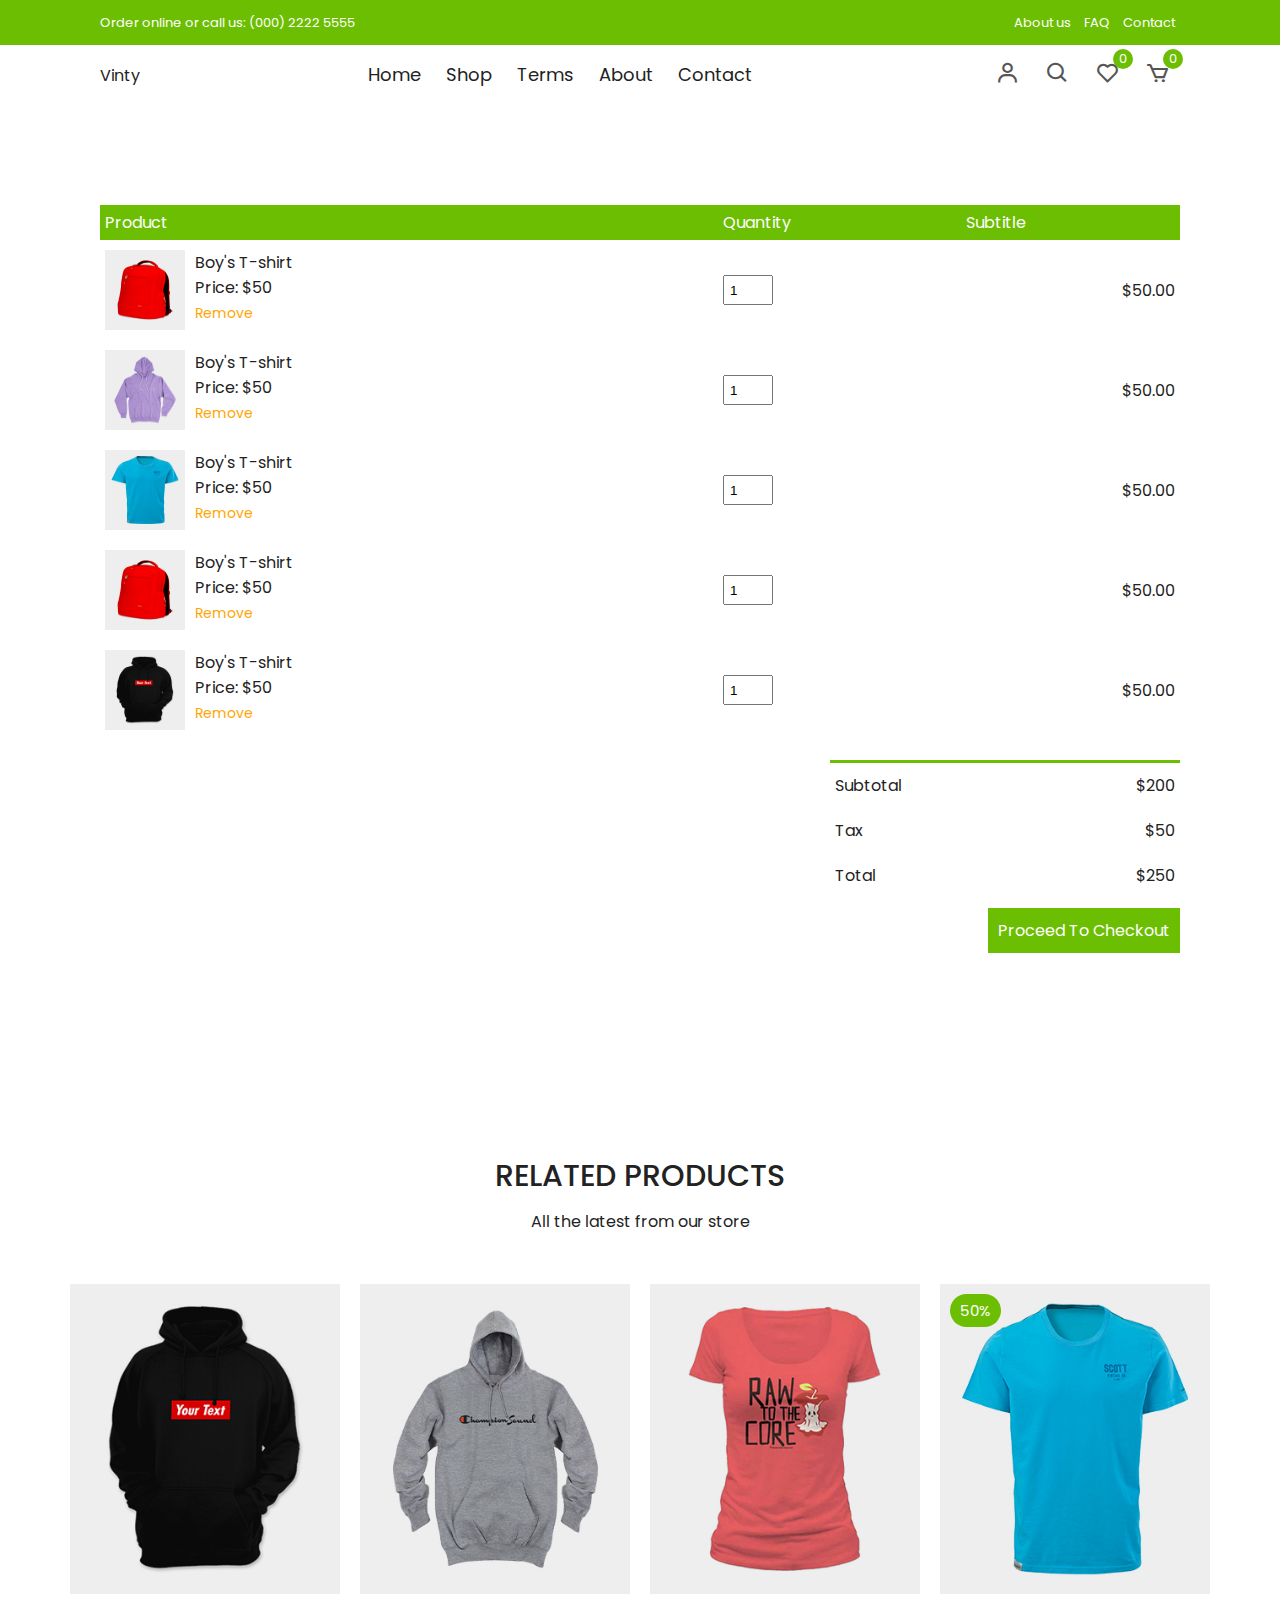
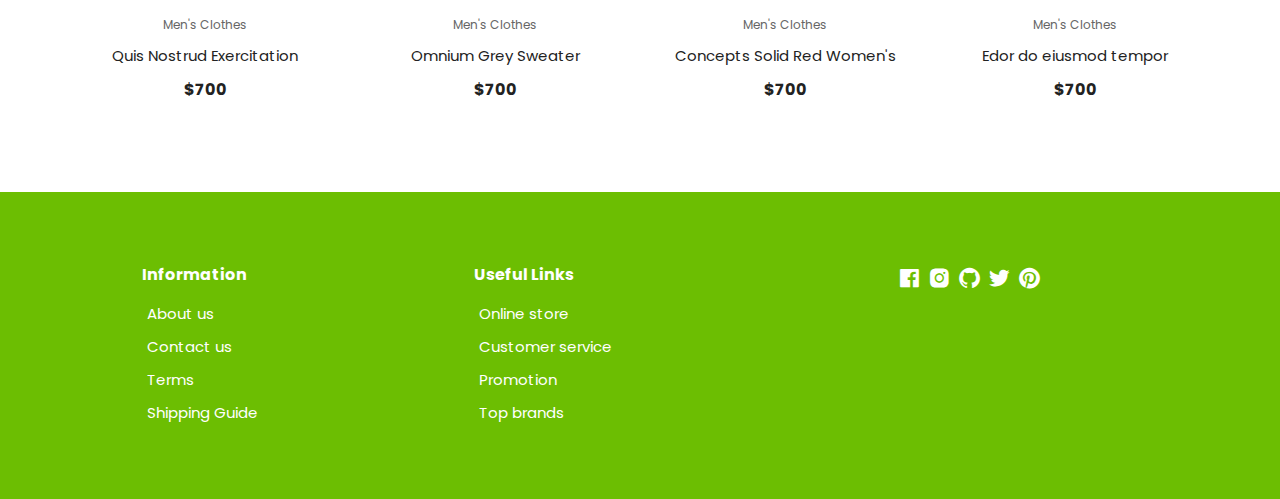
<file: cart.html>
<!DOCTYPE html>
<html lang="en">

<head>
    <meta charset="UTF-8">
    <meta http-equiv="X-UA-Compatible" content="IE=edge">
    <meta name="viewport" content="width=device-width, initial-scale=1.0">

    <!-- Boxicons -->
    <link href="https://unpkg.com/boxicons@2.0.7/css/boxicons.min.css" rel="stylesheet">

    <!-- Stylesheet -->
    <link rel="stylesheet" href="css/styles.css">

    <title>Fashion Website | Cart</title>
</head>

<body>

    <!-- Top Nav -->

    <div class="top-nav">
        <div class="container d-flex">
            <p>Order online or call us: (000) 2222 5555</p>
            <ul class="d-flex">
                <li><a href="">About us</a>
                    <a href="">FAQ</a>
                    <a href="">Contact</a>
                </li>
            </ul>
        </div>
    </div>

    <!-- Navigation -->

    <div class="navigation">
        <div class="nav-center container d-flex">
            <a href="" class="logo">Vinty</a>

            <ul class="nav-list d-flex">
                <li class="nav-item">
                    <a href="/" class="nav-link">Home</a>
                </li>
                <li class="nav-item">
                    <a href="products.html" class="nav-link">Shop</a>
                </li>
                <li class="nav-item">
                    <a href="#terms" class="nav-link">Terms</a>
                </li>
                <li class="nav-item">
                    <a href="#about" class="nav-link">About</a>
                </li>
                <li class="nav-item">
                    <a href="#contact" class="nav-link">Contact</a>
                </li>
                <li class="icons d-flex">

                    <a href="login.html" class="icon">
                        <i class="bx bx-user"></i>
                    </a>

                    <div class="icon">
                        <i class="bx bx-search"></i>
                    </div>

                    <div class="icon">
                        <i class="bx bx-heart"></i>
                        <span class="d-flex">0</span>
                    </div>

                    <a href="cart.html" class="icon">
                        <i class="bx bx-cart"></i>
                        <span class="d-flex">0</span>
                    </a>

                </li>
            </ul>

            <!-- Icons -->
            <div class="icons d-flex">

                <a href="login.html" class="icon">
                    <i class="bx bx-user"></i>
                </a>

                <div class="icon">
                    <i class="bx bx-search"></i>
                </div>

                <div class="icon">
                    <i class="bx bx-heart"></i>
                    <span class="d-flex">0</span>
                </div>

                <a href="cart.html" class="icon">
                    <i class="bx bx-cart"></i>
                    <span class="d-flex">0</span>
                </a>
            </div>

            <!-- Hamburger -->

            <div class="hamburger">
                <i class="bx bx-menu-alt-left"></i>
            </div>

        </div>
    </div>

    <div class="container cart">

        <table>
            <tr>
                <th>Product</th>
                <th>Quantity</th>
                <th>Subtitle</th>
            </tr>

            <tr>
                <td>
                    <div class="cart-info">
                        <img src="./images/product-2.jpg" alt="">
                        <div>
                            <p>Boy's T-shirt</p>
                            <span>Price: $50</span>
                            <br />
                            <a href="#">Remove</a>
                        </div>
                    </div>
                </td>
                <td>
                    <input type="number" value="1" min="1">
                </td>
                <td>$50.00</td>
            </tr>

            <tr>
                <td>
                    <div class="cart-info">
                        <img src="./images/product-3.jpg" alt="">
                        <div>
                            <p>Boy's T-shirt</p>
                            <span>Price: $50</span>
                            <br />
                            <a href="#">Remove</a>
                        </div>
                    </div>
                </td>
                <td>
                    <input type="number" value="1" min="1">
                </td>
                <td>$50.00</td>
            </tr>

            <tr>
                <td>
                    <div class="cart-info">
                        <img src="./images/product-7.jpg" alt="">
                        <div>
                            <p>Boy's T-shirt</p>
                            <span>Price: $50</span>
                            <br />
                            <a href="#">Remove</a>
                        </div>
                    </div>
                </td>
                <td>
                    <input type="number" value="1" min="1">
                </td>
                <td>$50.00</td>
            </tr>

            <tr>
                <td>
                    <div class="cart-info">
                        <img src="./images/product-2.jpg" alt="">
                        <div>
                            <p>Boy's T-shirt</p>
                            <span>Price: $50</span>
                            <br />
                            <a href="#">Remove</a>
                        </div>
                    </div>
                </td>
                <td>
                    <input type="number" value="1" min="1">
                </td>
                <td>$50.00</td>
            </tr>

            <tr>
                <td>
                    <div class="cart-info">
                        <img src="./images/product-5.jpg" alt="">
                        <div>
                            <p>Boy's T-shirt</p>
                            <span>Price: $50</span>
                            <br />
                            <a href="#">Remove</a>
                        </div>
                    </div>
                </td>
                <td>
                    <input type="number" value="1" min="1">
                </td>
                <td>$50.00</td>
            </tr>
        </table>

        <div class="total-price">
            <table>
                <tr>
                    <td>Subtotal</td>
                    <td>$200</td>
                </tr>
                <tr>
                    <td>Tax</td>
                    <td>$50</td>
                </tr>
                <tr>
                    <td>Total</td>
                    <td>$250</td>
                </tr>
            </table>
            <a href="#" class="checkout-btn">Proceed To Checkout</a>
        </div>

    </div>

    <!-- Related Product Section -->

    <section class="section new-arrival">

        <div class="title">
            <h1>Related Products</h1>
            <p>All the latest from our store</p>
        </div>

        <div class="product-center">

            <div class="product-item">

                <div class="overlay">
                    <a href="productDetails.html" class="product-thumb">
                        <img src="./images/product-5.jpg" alt="">
                    </a>
                </div>

                <div class="product-info">

                    <span>Men's Clothes</span>
                    <a href="productDetails.html">
                        Quis Nostrud Exercitation
                    </a>
                    <h4>$700</h4>

                </div>

                <ul class="icons">
                    <li><i class="bx bx-heart"></i></li>
                    <li><i class="bx bx-search"></i></li>
                    <li><i class="bx bx-cart"></i></li>
                </ul>

            </div>

            <div class="product-item">

                <div class="overlay">
                    <a href="productDetails.html" class="product-thumb">
                        <img src="./images/product-4.jpg" alt="">
                    </a>
                </div>

                <div class="product-info">

                    <span>Men's Clothes</span>
                    <a href="productDetails.html">
                        Omnium Grey Sweater
                    </a>
                    <h4>$700</h4>

                </div>

                <ul class="icons">
                    <li><i class="bx bx-heart"></i></li>
                    <li><i class="bx bx-search"></i></li>
                    <li><i class="bx bx-cart"></i></li>
                </ul>

            </div>

            <div class="product-item">

                <div class="overlay">
                    <a href="productDetails.html" class="product-thumb">
                        <img src="./images/product-1.jpg" alt="">
                    </a>
                </div>

                <div class="product-info">

                    <span>Men's Clothes</span>
                    <a href="productDetails.html">
                        Concepts Solid Red Women's
                    </a>
                    <h4>$700</h4>

                </div>

                <ul class="icons">
                    <li><i class="bx bx-heart"></i></li>
                    <li><i class="bx bx-search"></i></li>
                    <li><i class="bx bx-cart"></i></li>
                </ul>

            </div>

            <div class="product-item">

                <div class="overlay">
                    <a href="productDetails.html" class="product-thumb">
                        <img src="./images/product-7.jpg" alt="">
                    </a>
                    <span class="discount">50%</span>
                </div>

                <div class="product-info">

                    <span>Men's Clothes</span>
                    <a href="productDetails.html">
                        Edor do eiusmod tempor
                    </a>
                    <h4>$700</h4>

                </div>

                <ul class="icons">
                    <li><i class="bx bx-heart"></i></li>
                    <li><i class="bx bx-search"></i></li>
                    <li><i class="bx bx-cart"></i></li>
                </ul>

            </div>

        </div>

    </section>


    <!-- Footer Section -->

    <footer class="footer">
        <div class="row">
            <div class="col d-flex">
                <h4>Information</h4>
                <a href="">About us</a>
                <a href="">Contact us</a>
                <a href="">Terms</a>
                <a href="">Shipping Guide</a>
            </div>

            <div class="col d-flex">
                <h4>Useful Links</h4>
                <a href="">Online store</a>
                <a href="">Customer service</a>
                <a href="">Promotion</a>
                <a href="">Top brands</a>
            </div>

            <div class="col d-flex">
                <span><i class="bx bxl-facebook-square"></i></span>
                <span><i class="bx bxl-instagram-alt"></i></span>
                <span><i class="bx bxl-github"></i></span>
                <span><i class="bx bxl-twitter"></i></span>
                <span><i class="bx bxl-pinterest"></i></span>
            </div>
        </div>
    </footer>

    <!-- Index JS -->
    <script src="js/index.js"></script>

</body>

</html>
</file>
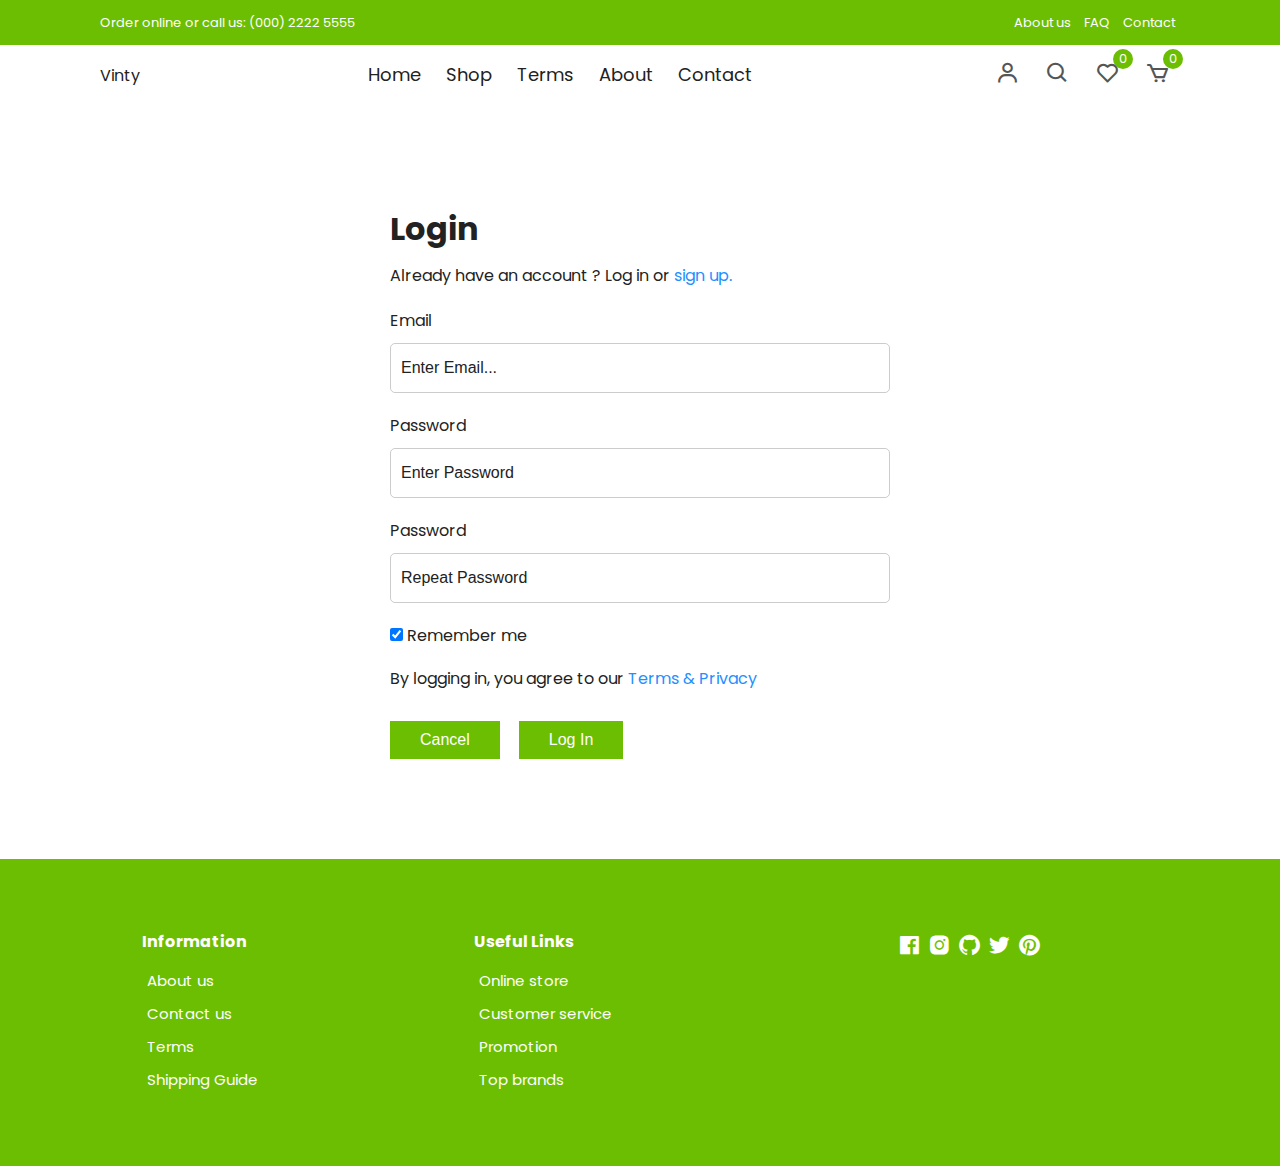
<file: login.html>
<!DOCTYPE html>
<html lang="en">

<head>
    <meta charset="UTF-8">
    <meta http-equiv="X-UA-Compatible" content="IE=edge">
    <meta name="viewport" content="width=device-width, initial-scale=1.0">

    <!-- Boxicons -->
    <link href="https://unpkg.com/boxicons@2.0.7/css/boxicons.min.css" rel="stylesheet">

    <!-- Stylesheet -->
    <link rel="stylesheet" href="css/styles.css">

    <title>Fashion Website | Login</title>
</head>

<body>

    <!-- Top Nav -->

    <div class="top-nav">
        <div class="container d-flex">
            <p>Order online or call us: (000) 2222 5555</p>
            <ul class="d-flex">
                <li><a href="">About us</a>
                    <a href="">FAQ</a>
                    <a href="">Contact</a>
                </li>
            </ul>
        </div>
    </div>

    <!-- Navigation -->

    <div class="navigation">
        <div class="nav-center container d-flex">
            <a href="" class="logo">Vinty</a>

            <ul class="nav-list d-flex">
                <li class="nav-item">
                    <a href="/" class="nav-link">Home</a>
                </li>
                <li class="nav-item">
                    <a href="products.html" class="nav-link">Shop</a>
                </li>
                <li class="nav-item">
                    <a href="#terms" class="nav-link">Terms</a>
                </li>
                <li class="nav-item">
                    <a href="#about" class="nav-link">About</a>
                </li>
                <li class="nav-item">
                    <a href="#contact" class="nav-link">Contact</a>
                </li>
                <li class="icons d-flex">

                    <a href="login.html" class="icon">
                        <i class="bx bx-user"></i>
                    </a>

                    <div class="icon">
                        <i class="bx bx-search"></i>
                    </div>

                    <div class="icon">
                        <i class="bx bx-heart"></i>
                        <span class="d-flex">0</span>
                    </div>

                    <a href="cart.html" class="icon">
                        <i class="bx bx-cart"></i>
                        <span class="d-flex">0</span>
                    </a>

                </li>
            </ul>

            <!-- Icons -->
            <div class="icons d-flex">

                <a href="login.html" class="icon">
                    <i class="bx bx-user"></i>
                </a>

                <div class="icon">
                    <i class="bx bx-search"></i>
                </div>

                <div class="icon">
                    <i class="bx bx-heart"></i>
                    <span class="d-flex">0</span>
                </div>

                <a href="cart.html" class="icon">
                    <i class="bx bx-cart"></i>
                    <span class="d-flex">0</span>
                </a>
            </div>

            <!-- Hamburger -->

            <div class="hamburger">
                <i class="bx bx-menu-alt-left"></i>
            </div>

        </div>
    </div>

    <div class="container">

        <div class="login-form">
            <form action="#">
                <h1>Login</h1>
                <p>Already have an account ? Log in or <a href="signup.html">sign up.</a></p>

                <label for="email">Email</label>
                <input type="email" placeholder="Enter Email..." name="email" />

                <label for="psw">Password</label>
                <input type="password" placeholder="Enter Password" name="psw" />

                <label for="psw-repeat">Password</label>
                <input type="password" placeholder="Repeat Password" name="psw-repeat" />

                <label>
                    <input type="checkbox" checked="checked" style="margin-bottom: 15px" />
                    Remember me
                </label>

                <p>By logging in, you agree to our
                    <a href="#">Terms & Privacy</a>
                </p>

                <div class="buttons">
                    <button class="cancelbtn">Cancel</button>
                    <button class="signupbtn">Log In</button>
                </div>
            </form>
        </div>

    </div>

    <!-- Footer Section -->

    <footer class="footer">
        <div class="row">
            <div class="col d-flex">
                <h4>Information</h4>
                <a href="">About us</a>
                <a href="">Contact us</a>
                <a href="">Terms</a>
                <a href="">Shipping Guide</a>
            </div>

            <div class="col d-flex">
                <h4>Useful Links</h4>
                <a href="">Online store</a>
                <a href="">Customer service</a>
                <a href="">Promotion</a>
                <a href="">Top brands</a>
            </div>

            <div class="col d-flex">
                <span><i class="bx bxl-facebook-square"></i></span>
                <span><i class="bx bxl-instagram-alt"></i></span>
                <span><i class="bx bxl-github"></i></span>
                <span><i class="bx bxl-twitter"></i></span>
                <span><i class="bx bxl-pinterest"></i></span>
            </div>
        </div>
    </footer>

    <!-- Index JS -->
    <script src="js/index.js"></script>

</body>

</html>
</file>
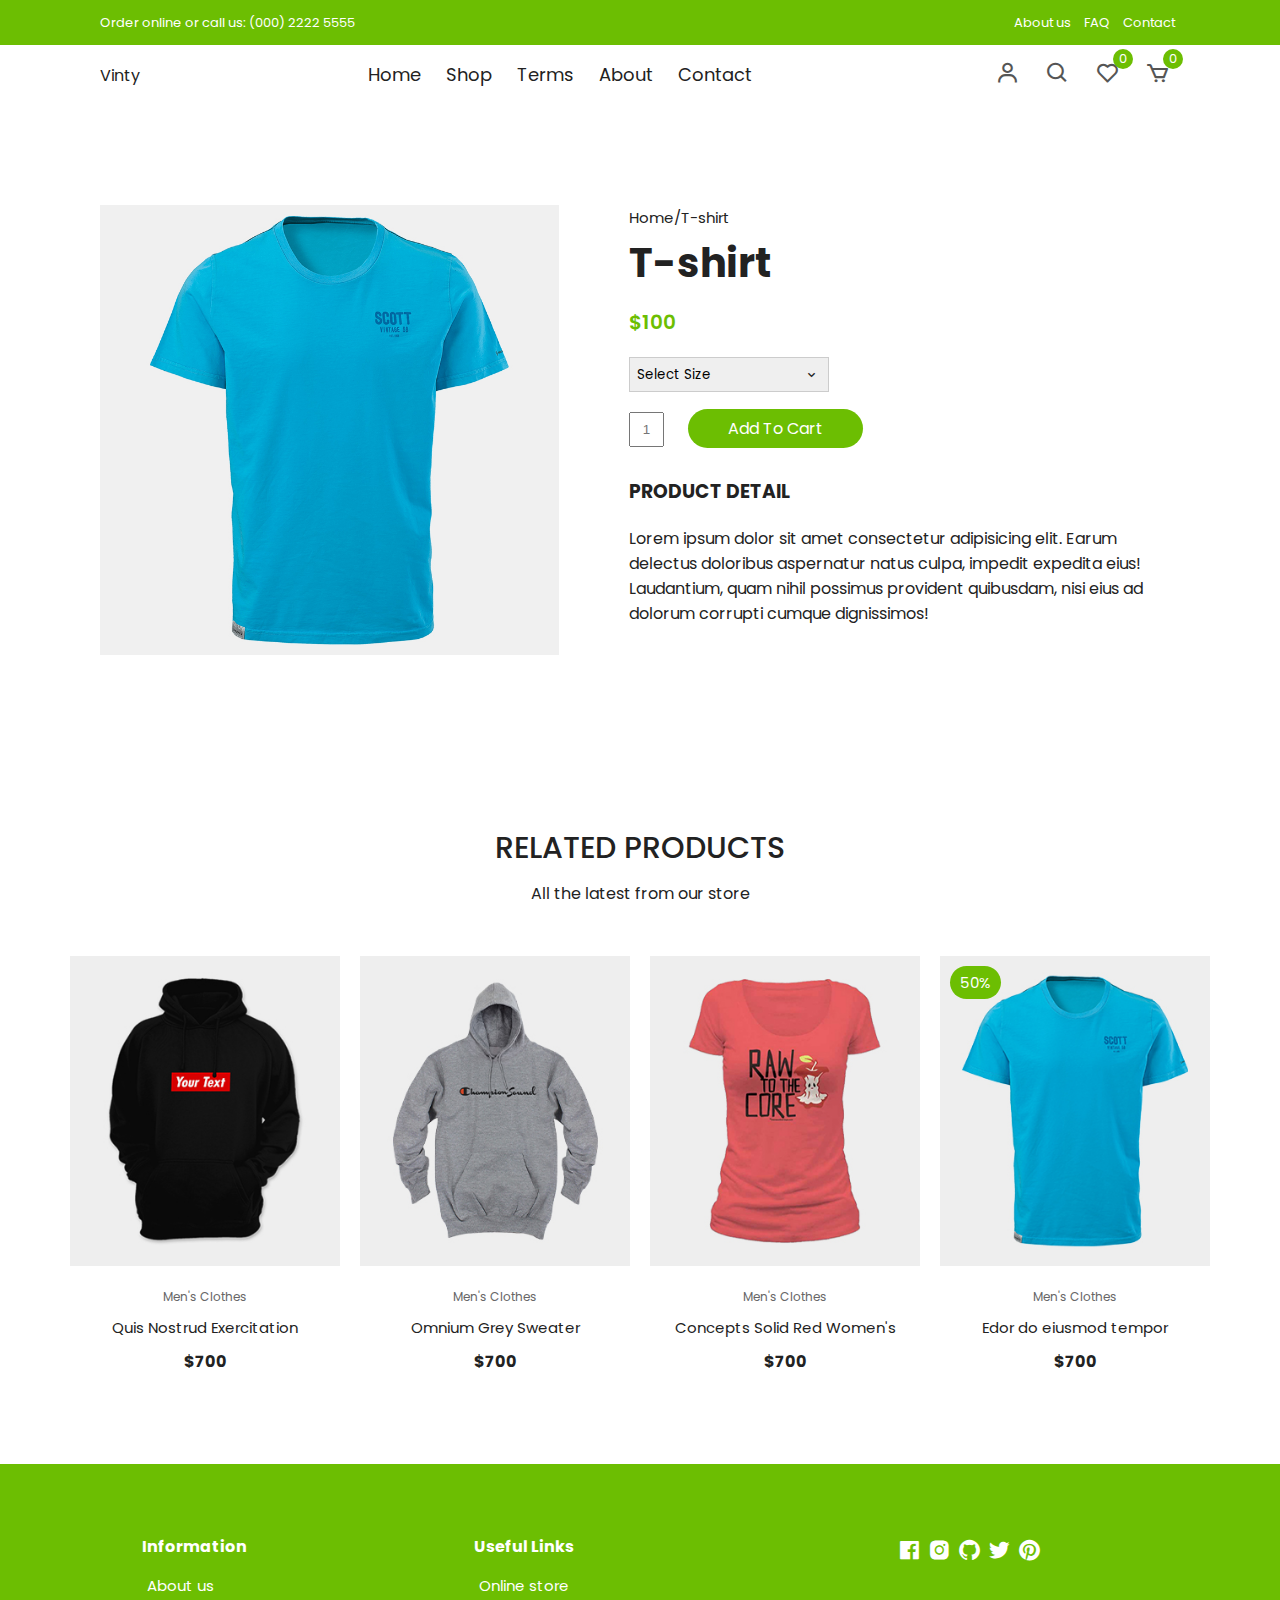
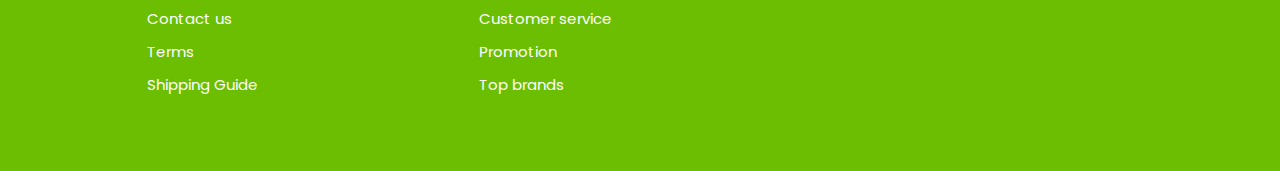
<file: productDetails.html>
<!DOCTYPE html>
<html lang="en">

<head>
    <meta charset="UTF-8">
    <meta http-equiv="X-UA-Compatible" content="IE=edge">
    <meta name="viewport" content="width=device-width, initial-scale=1.0">

    <!-- Boxicons -->
    <link href="https://unpkg.com/boxicons@2.0.7/css/boxicons.min.css" rel="stylesheet">

    <!-- Stylesheet -->
    <link rel="stylesheet" href="css/styles.css">

    <title>Fashion Website | Products</title>
</head>

<body>

    <!-- Top Nav -->

    <div class="top-nav">
        <div class="container d-flex">
            <p>Order online or call us: (000) 2222 5555</p>
            <ul class="d-flex">
                <li><a href="">About us</a>
                    <a href="">FAQ</a>
                    <a href="">Contact</a>
                </li>
            </ul>
        </div>
    </div>

    <!-- Navigation -->

    <div class="navigation">
        <div class="nav-center container d-flex">
            <a href="" class="logo">Vinty</a>

            <ul class="nav-list d-flex">
                <li class="nav-item">
                    <a href="/" class="nav-link">Home</a>
                </li>
                <li class="nav-item">
                    <a href="products.html" class="nav-link">Shop</a>
                </li>
                <li class="nav-item">
                    <a href="#terms" class="nav-link">Terms</a>
                </li>
                <li class="nav-item">
                    <a href="#about" class="nav-link">About</a>
                </li>
                <li class="nav-item">
                    <a href="#contact" class="nav-link">Contact</a>
                </li>
                <li class="icons d-flex">

                    <a href="login.html" class="icon">
                        <i class="bx bx-user"></i>
                    </a>

                    <div class="icon">
                        <i class="bx bx-search"></i>
                    </div>

                    <div class="icon">
                        <i class="bx bx-heart"></i>
                        <span class="d-flex">0</span>
                    </div>

                    <a href="cart.html" class="icon">
                        <i class="bx bx-cart"></i>
                        <span class="d-flex">0</span>
                    </a>

                </li>
            </ul>

            <!-- Icons -->
            <div class="icons d-flex">

                <a href="login.html" class="icon">
                    <i class="bx bx-user"></i>
                </a>

                <div class="icon">
                    <i class="bx bx-search"></i>
                </div>

                <div class="icon">
                    <i class="bx bx-heart"></i>
                    <span class="d-flex">0</span>
                </div>

                <a href="cart.html" class="icon">
                    <i class="bx bx-cart"></i>
                    <span class="d-flex">0</span>
                </a>
            </div>

            <!-- Hamburger -->

            <div class="hamburger">
                <i class="bx bx-menu-alt-left"></i>
            </div>

        </div>
    </div>

    <!-- Product Details -->

    <section class="section product-detail">
        <div class="details container">
            <div class="left image-container">
                <div class="main">
                    <img src="./images/product-8.jpg" id="zoom" alt="">
                </div>
            </div>

            <div class="right">
                <span>Home/T-shirt</span>
                <h1>T-shirt</h1>
                <div class="price">$100</div>
                <form>
                    <div>
                        <select>
                            <option value="Select Size" selected disabled>
                                Select Size
                            </option>
                            <option value="1">32</option>
                            <option value="2">42</option>
                            <option value="3">52</option>
                            <option value="4">62</option>
                        </select>
                        <span><i class="bx bx-chevron-down"></i></span>
                    </div>
                </form>

                <form class="form">
                    <input type="text" placeholder="1" />
                    <a href="cart.html" class="addCart">Add To Cart</a>
                </form>
                <h3>Product Detail</h3>
                <p>Lorem ipsum dolor sit amet consectetur adipisicing elit. Earum delectus doloribus aspernatur natus
                    culpa, impedit expedita eius! Laudantium, quam nihil possimus provident quibusdam, nisi eius ad
                    dolorum corrupti cumque dignissimos!</p>
            </div>
        </div>
    </section>

    <!-- Related Product Section -->

    <section class="section new-arrival">

        <div class="title">
            <h1>Related Products</h1>
            <p>All the latest from our store</p>
        </div>

        <div class="product-center">

            <div class="product-item">

                <div class="overlay">
                    <a href="productDetails.html" class="product-thumb">
                        <img src="./images/product-5.jpg" alt="">
                    </a>
                </div>

                <div class="product-info">

                    <span>Men's Clothes</span>
                    <a href="productDetails.html">
                        Quis Nostrud Exercitation
                    </a>
                    <h4>$700</h4>

                </div>

                <ul class="icons">
                    <li><i class="bx bx-heart"></i></li>
                    <li><i class="bx bx-search"></i></li>
                    <li><i class="bx bx-cart"></i></li>
                </ul>

            </div>

            <div class="product-item">

                <div class="overlay">
                    <a href="productDetails.html" class="product-thumb">
                        <img src="./images/product-4.jpg" alt="">
                    </a>
                </div>

                <div class="product-info">

                    <span>Men's Clothes</span>
                    <a href="productDetails.html">
                        Omnium Grey Sweater
                    </a>
                    <h4>$700</h4>

                </div>

                <ul class="icons">
                    <li><i class="bx bx-heart"></i></li>
                    <li><i class="bx bx-search"></i></li>
                    <li><i class="bx bx-cart"></i></li>
                </ul>

            </div>

            <div class="product-item">

                <div class="overlay">
                    <a href="productDetails.html" class="product-thumb">
                        <img src="./images/product-1.jpg" alt="">
                    </a>
                </div>

                <div class="product-info">

                    <span>Men's Clothes</span>
                    <a href="productDetails.html">
                        Concepts Solid Red Women's
                    </a>
                    <h4>$700</h4>

                </div>

                <ul class="icons">
                    <li><i class="bx bx-heart"></i></li>
                    <li><i class="bx bx-search"></i></li>
                    <li><i class="bx bx-cart"></i></li>
                </ul>

            </div>

            <div class="product-item">

                <div class="overlay">
                    <a href="productDetails.html" class="product-thumb">
                        <img src="./images/product-7.jpg" alt="">
                    </a>
                    <span class="discount">50%</span>
                </div>

                <div class="product-info">

                    <span>Men's Clothes</span>
                    <a href="productDetails.html">
                        Edor do eiusmod tempor
                    </a>
                    <h4>$700</h4>

                </div>

                <ul class="icons">
                    <li><i class="bx bx-heart"></i></li>
                    <li><i class="bx bx-search"></i></li>
                    <li><i class="bx bx-cart"></i></li>
                </ul>

            </div>

        </div>

    </section>


    <!-- Footer Section -->

    <footer class="footer">
        <div class="row">
            <div class="col d-flex">
                <h4>Information</h4>
                <a href="">About us</a>
                <a href="">Contact us</a>
                <a href="">Terms</a>
                <a href="">Shipping Guide</a>
            </div>

            <div class="col d-flex">
                <h4>Useful Links</h4>
                <a href="">Online store</a>
                <a href="">Customer service</a>
                <a href="">Promotion</a>
                <a href="">Top brands</a>
            </div>

            <div class="col d-flex">
                <span><i class="bx bxl-facebook-square"></i></span>
                <span><i class="bx bxl-instagram-alt"></i></span>
                <span><i class="bx bxl-github"></i></span>
                <span><i class="bx bxl-twitter"></i></span>
                <span><i class="bx bxl-pinterest"></i></span>
            </div>
        </div>
    </footer>

    <!-- Index JS -->
    <script src="js/index.js"></script>

</body>

</html>
</file>
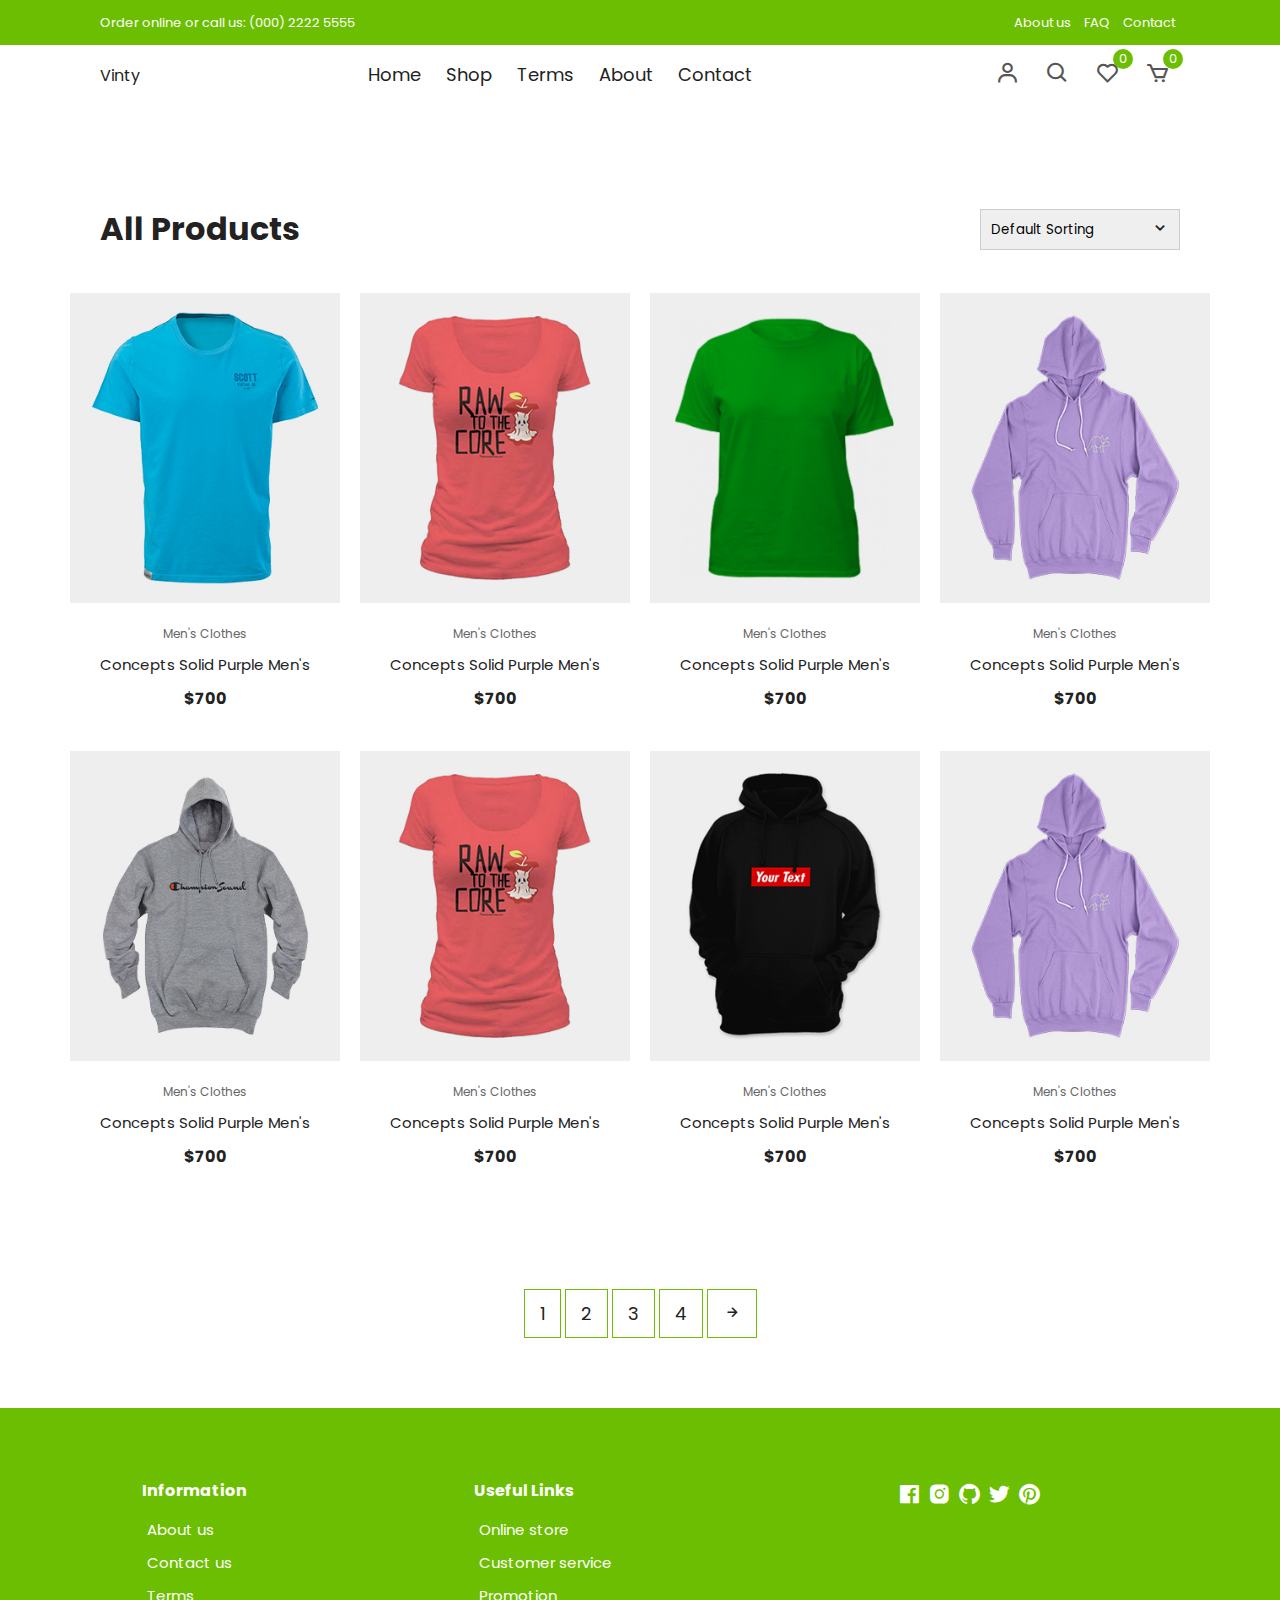
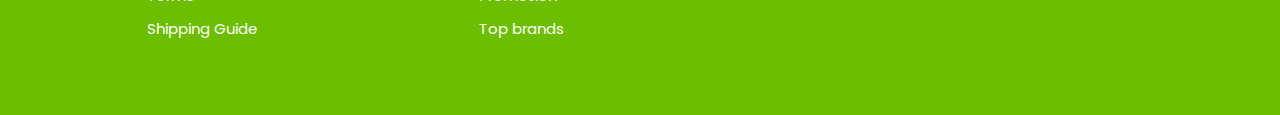
<file: products.html>
<!DOCTYPE html>
<html lang="en">

<head>
    <meta charset="UTF-8">
    <meta http-equiv="X-UA-Compatible" content="IE=edge">
    <meta name="viewport" content="width=device-width, initial-scale=1.0">

    <!-- Boxicons -->
    <link href="https://unpkg.com/boxicons@2.0.7/css/boxicons.min.css" rel="stylesheet">

    <!-- Stylesheet -->
    <link rel="stylesheet" href="css/styles.css">

    <title>Fashion Website | Products</title>
</head>

<body>

    <!-- Top Nav -->

    <div class="top-nav">
        <div class="container d-flex">
            <p>Order online or call us: (000) 2222 5555</p>
            <ul class="d-flex">
                <li><a href="">About us</a>
                    <a href="">FAQ</a>
                    <a href="">Contact</a>
                </li>
            </ul>
        </div>
    </div>

    <!-- Navigation -->

    <div class="navigation">
        <div class="nav-center container d-flex">
            <a href="" class="logo">Vinty</a>

            <ul class="nav-list d-flex">
                <li class="nav-item">
                    <a href="/" class="nav-link">Home</a>
                </li>
                <li class="nav-item">
                    <a href="products.html" class="nav-link">Shop</a>
                </li>
                <li class="nav-item">
                    <a href="#terms" class="nav-link">Terms</a>
                </li>
                <li class="nav-item">
                    <a href="#about" class="nav-link">About</a>
                </li>
                <li class="nav-item">
                    <a href="#contact" class="nav-link">Contact</a>
                </li>
                <li class="icons d-flex">

                    <a href="login.html" class="icon">
                        <i class="bx bx-user"></i>
                    </a>

                    <div class="icon">
                        <i class="bx bx-search"></i>
                    </div>

                    <div class="icon">
                        <i class="bx bx-heart"></i>
                        <span class="d-flex">0</span>
                    </div>

                    <a href="cart.html" class="icon">
                        <i class="bx bx-cart"></i>
                        <span class="d-flex">0</span>
                    </a>

                </li>
            </ul>

            <!-- Icons -->
            <div class="icons d-flex">

                <a href="login.html" class="icon">
                    <i class="bx bx-user"></i>
                </a>

                <div class="icon">
                    <i class="bx bx-search"></i>
                </div>

                <div class="icon">
                    <i class="bx bx-heart"></i>
                    <span class="d-flex">0</span>
                </div>

                <a href="cart.html" class="icon">
                    <i class="bx bx-cart"></i>
                    <span class="d-flex">0</span>
                </a>
            </div>

            <!-- Hamburger -->

            <div class="hamburger">
                <i class="bx bx-menu-alt-left"></i>
            </div>

        </div>
    </div>

    <!-- All Products Section -->

    <section class="section all-products">

        <div class="top container">
            <h1>All Products</h1>
            <form>
                <select>
                    <option value="1">Default Sorting</option>
                    <option value="2">Sort By Price</option>
                    <option value="3">Sort By Popularity</option>
                    <option value="4">Sort By Sale</option>
                    <option value="5">Sort By Rating</option>
                </select>
                <span><i class="bx bx-chevron-down"></i></span>
            </form>
        </div>

        <div class="product-center container">

            <div class="product-item">

                <div class="overlay">
                    <a href="productDetails.html" class="product-thumb">
                        <img src="./images/product-7.jpg" alt="">
                    </a>
                </div>

                <div class="product-info">

                    <span>Men's Clothes</span>
                    <a href="productDetails.html">
                        Concepts Solid Purple Men's
                    </a>
                    <h4>$700</h4>

                </div>

                <ul class="icons">
                    <li><i class="bx bx-heart"></i></li>
                    <li><i class="bx bx-search"></i></li>
                    <li><i class="bx bx-cart"></i></li>
                </ul>

            </div>

            <div class="product-item">

                <div class="overlay">
                    <a href="productDetails.html" class="product-thumb">
                        <img src="./images/product-1.jpg" alt="">
                    </a>
                </div>

                <div class="product-info">

                    <span>Men's Clothes</span>
                    <a href="productDetails.html">
                        Concepts Solid Purple Men's
                    </a>
                    <h4>$700</h4>

                </div>

                <ul class="icons">
                    <li><i class="bx bx-heart"></i></li>
                    <li><i class="bx bx-search"></i></li>
                    <li><i class="bx bx-cart"></i></li>
                </ul>

            </div>

            <div class="product-item">

                <div class="overlay">
                    <a href="productDetails.html" class="product-thumb">
                        <img src="./images/product-6.jpg" alt="">
                    </a>
                </div>

                <div class="product-info">

                    <span>Men's Clothes</span>
                    <a href="productDetails.html">
                        Concepts Solid Purple Men's
                    </a>
                    <h4>$700</h4>

                </div>

                <ul class="icons">
                    <li><i class="bx bx-heart"></i></li>
                    <li><i class="bx bx-search"></i></li>
                    <li><i class="bx bx-cart"></i></li>
                </ul>

            </div>

            <div class="product-item">

                <div class="overlay">
                    <a href="productDetails.html" class="product-thumb">
                        <img src="./images/product-3.jpg" alt="">
                    </a>
                </div>

                <div class="product-info">

                    <span>Men's Clothes</span>
                    <a href="productDetails.html">
                        Concepts Solid Purple Men's
                    </a>
                    <h4>$700</h4>

                </div>

                <ul class="icons">
                    <li><i class="bx bx-heart"></i></li>
                    <li><i class="bx bx-search"></i></li>
                    <li><i class="bx bx-cart"></i></li>
                </ul>

            </div>

            <div class="product-item">

                <div class="overlay">
                    <a href="productDetails.html" class="product-thumb">
                        <img src="./images/product-4.jpg" alt="">
                    </a>
                </div>

                <div class="product-info">

                    <span>Men's Clothes</span>
                    <a href="productDetails.html">
                        Concepts Solid Purple Men's
                    </a>
                    <h4>$700</h4>

                </div>

                <ul class="icons">
                    <li><i class="bx bx-heart"></i></li>
                    <li><i class="bx bx-search"></i></li>
                    <li><i class="bx bx-cart"></i></li>
                </ul>

            </div>

            <div class="product-item">

                <div class="overlay">
                    <a href="productDetails.html" class="product-thumb">
                        <img src="./images/product-1.jpg" alt="">
                    </a>
                </div>

                <div class="product-info">

                    <span>Men's Clothes</span>
                    <a href="productDetails.html">
                        Concepts Solid Purple Men's
                    </a>
                    <h4>$700</h4>

                </div>

                <ul class="icons">
                    <li><i class="bx bx-heart"></i></li>
                    <li><i class="bx bx-search"></i></li>
                    <li><i class="bx bx-cart"></i></li>
                </ul>

            </div>

            <div class="product-item">

                <div class="overlay">
                    <a href="productDetails.html" class="product-thumb">
                        <img src="./images/product-5.jpg" alt="">
                    </a>
                </div>

                <div class="product-info">

                    <span>Men's Clothes</span>
                    <a href="productDetails.html">
                        Concepts Solid Purple Men's
                    </a>
                    <h4>$700</h4>

                </div>

                <ul class="icons">
                    <li><i class="bx bx-heart"></i></li>
                    <li><i class="bx bx-search"></i></li>
                    <li><i class="bx bx-cart"></i></li>
                </ul>

            </div>

            <div class="product-item">

                <div class="overlay">
                    <a href="productDetails.html" class="product-thumb">
                        <img src="./images/product-3.jpg" alt="">
                    </a>
                </div>

                <div class="product-info">

                    <span>Men's Clothes</span>
                    <a href="productDetails.html">
                        Concepts Solid Purple Men's
                    </a>
                    <h4>$700</h4>

                </div>

                <ul class="icons">
                    <li><i class="bx bx-heart"></i></li>
                    <li><i class="bx bx-search"></i></li>
                    <li><i class="bx bx-cart"></i></li>
                </ul>

            </div>
        </div>

    </section>

    <section class="pagination">
        <div class="container">
            <span>1</span>
            <span>2</span>
            <span>3</span>
            <span>4</span>
            <span><i class="bx bx-right-arrow-alt"></i></span>
        </div>
    </section>

    <!-- Footer Section -->

    <footer class="footer">
        <div class="row">
            <div class="col d-flex">
                <h4>Information</h4>
                <a href="">About us</a>
                <a href="">Contact us</a>
                <a href="">Terms</a>
                <a href="">Shipping Guide</a>
            </div>

            <div class="col d-flex">
                <h4>Useful Links</h4>
                <a href="">Online store</a>
                <a href="">Customer service</a>
                <a href="">Promotion</a>
                <a href="">Top brands</a>
            </div>

            <div class="col d-flex">
                <span><i class="bx bxl-facebook-square"></i></span>
                <span><i class="bx bxl-instagram-alt"></i></span>
                <span><i class="bx bxl-github"></i></span>
                <span><i class="bx bxl-twitter"></i></span>
                <span><i class="bx bxl-pinterest"></i></span>
            </div>
        </div>
    </footer>

    <!-- Index JS -->
    <script src="js/index.js"></script>

</body>

</html>
</file>
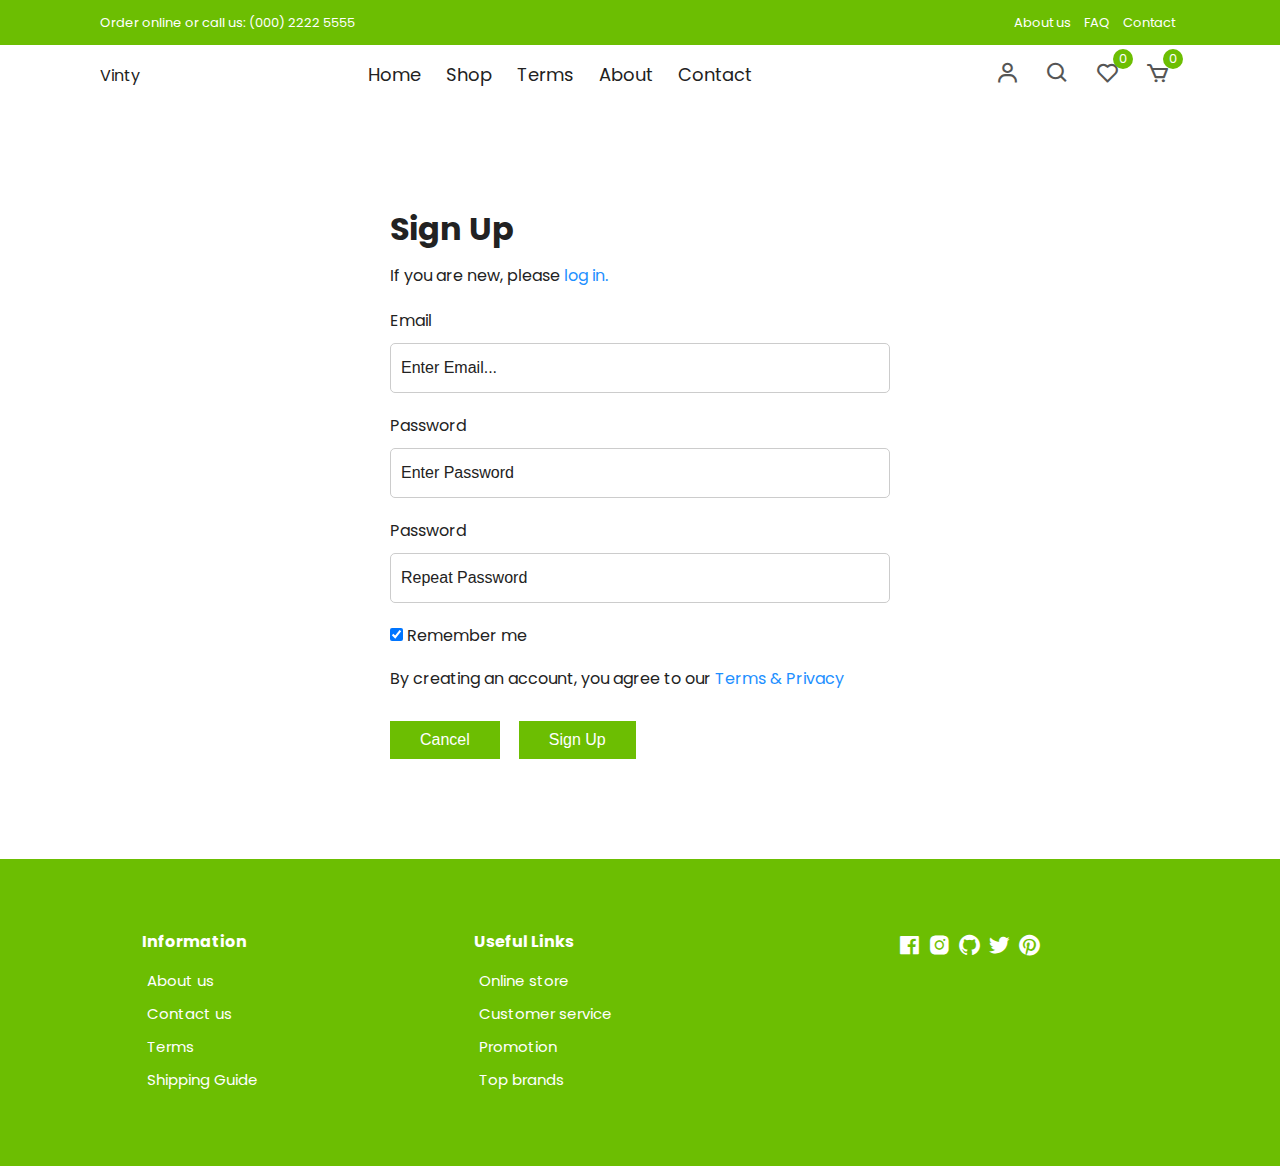
<file: signup.html>
<!DOCTYPE html>
<html lang="en">

<head>
    <meta charset="UTF-8">
    <meta http-equiv="X-UA-Compatible" content="IE=edge">
    <meta name="viewport" content="width=device-width, initial-scale=1.0">

    <!-- Boxicons -->
    <link href="https://unpkg.com/boxicons@2.0.7/css/boxicons.min.css" rel="stylesheet">

    <!-- Stylesheet -->
    <link rel="stylesheet" href="css/styles.css">

    <title>Fashion Website | Sign Up</title>
</head>

<body>

    <!-- Top Nav -->

    <div class="top-nav">
        <div class="container d-flex">
            <p>Order online or call us: (000) 2222 5555</p>
            <ul class="d-flex">
                <li><a href="">About us</a>
                    <a href="">FAQ</a>
                    <a href="">Contact</a>
                </li>
            </ul>
        </div>
    </div>

    <!-- Navigation -->

    <div class="navigation">
        <div class="nav-center container d-flex">
            <a href="" class="logo">Vinty</a>

            <ul class="nav-list d-flex">
                <li class="nav-item">
                    <a href="/" class="nav-link">Home</a>
                </li>
                <li class="nav-item">
                    <a href="products.html" class="nav-link">Shop</a>
                </li>
                <li class="nav-item">
                    <a href="#terms" class="nav-link">Terms</a>
                </li>
                <li class="nav-item">
                    <a href="#about" class="nav-link">About</a>
                </li>
                <li class="nav-item">
                    <a href="#contact" class="nav-link">Contact</a>
                </li>
                <li class="icons d-flex">

                    <a href="login.html" class="icon">
                        <i class="bx bx-user"></i>
                    </a>

                    <div class="icon">
                        <i class="bx bx-search"></i>
                    </div>

                    <div class="icon">
                        <i class="bx bx-heart"></i>
                        <span class="d-flex">0</span>
                    </div>

                    <a href="cart.html" class="icon">
                        <i class="bx bx-cart"></i>
                        <span class="d-flex">0</span>
                    </a>

                </li>
            </ul>

            <!-- Icons -->
            <div class="icons d-flex">

                <a href="login.html" class="icon">
                    <i class="bx bx-user"></i>
                </a>

                <div class="icon">
                    <i class="bx bx-search"></i>
                </div>

                <div class="icon">
                    <i class="bx bx-heart"></i>
                    <span class="d-flex">0</span>
                </div>

                <a href="cart.html" class="icon">
                    <i class="bx bx-cart"></i>
                    <span class="d-flex">0</span>
                </a>
            </div>

            <!-- Hamburger -->

            <div class="hamburger">
                <i class="bx bx-menu-alt-left"></i>
            </div>

        </div>
    </div>

    <div class="container">

        <div class="login-form">
            <form action="#">
                <h1>Sign Up</h1>
                <p>If you are new, please <a href="login.html">log in.</a></p>

                <label for="email">Email</label>
                <input type="email" placeholder="Enter Email..." name="email" />

                <label for="psw">Password</label>
                <input type="password" placeholder="Enter Password" name="psw" />

                <label for="psw-repeat">Password</label>
                <input type="password" placeholder="Repeat Password" name="psw-repeat" />

                <label>
                    <input type="checkbox" checked="checked" style="margin-bottom: 15px" />
                    Remember me
                </label>

                <p>By creating an account, you agree to our
                    <a href="#">Terms & Privacy</a>
                </p>

                <div class="buttons">
                    <button class="cancelbtn">Cancel</button>
                    <button class="signupbtn">Sign Up</button>
                </div>
            </form>
        </div>

    </div>

    <!-- Footer Section -->

    <footer class="footer">
        <div class="row">
            <div class="col d-flex">
                <h4>Information</h4>
                <a href="">About us</a>
                <a href="">Contact us</a>
                <a href="">Terms</a>
                <a href="">Shipping Guide</a>
            </div>

            <div class="col d-flex">
                <h4>Useful Links</h4>
                <a href="">Online store</a>
                <a href="">Customer service</a>
                <a href="">Promotion</a>
                <a href="">Top brands</a>
            </div>

            <div class="col d-flex">
                <span><i class="bx bxl-facebook-square"></i></span>
                <span><i class="bx bxl-instagram-alt"></i></span>
                <span><i class="bx bxl-github"></i></span>
                <span><i class="bx bxl-twitter"></i></span>
                <span><i class="bx bxl-pinterest"></i></span>
            </div>
        </div>
    </footer>

    <!-- Index JS -->
    <script src="js/index.js"></script>

</body>

</html>
</file>
<file: css/styles.css>
/* Fonts */

@import url("https://fonts.googleapis.com/css2?family=Poppins:wght@400;500;600&display=swap");

/* Resets */

*,
*::before,
*::after {
  margin: 0;
  padding: 0;
  box-sizing: border-box;
  transition: 0.2s linear;
}

:root {
  --white: #fff;
  --black: #222;
  --green: #6cbe02;
  --grey1: #f0f0f0;
  --grey2: #e9d7d3;
}

html {
  font-size: 62.5%;
}

body {
  font-family: "Poppins", sans-serif;
  font-size: 1.6rem;
  background-color: var(--white);
  color: var(--black);
  font-weight: 400;
  font-style: normal;
}

a {
  text-decoration: none;
  color: inherit;
}

li {
  list-style: none;
}

.container {
  max-width: 114rem;
  margin: 0 auto;
  padding: 0 3rem;
}

.d-flex {
  display: flex;
  align-items: center;
}

/* Header Section */

.header {
  position: relative;
  min-height: 100vh;
  overflow-x: hidden;
}

.top-nav {
  background-color: var(--green);
  font-size: 1.3rem;
  color: var(--white);
}

.top-nav div {
  justify-content: space-between;
  height: 4.5rem;
}

.top-nav a {
  padding: 0 0.5rem;
  color: var(--white);
}

/* Navigation */

.navigation {
  height: 6rem;
  line-height: 6rem;
}

.nav-center {
  justify-content: space-between;
}

.nav-list .icons {
  display: none;
}

.nav-center .nav-item:not(:last-child) {
  margin-right: 0.5rem;
}

.nav-center .nav-link {
  font-size: 1.8rem;
  padding: 1rem;
}

.nav-center .nav-link:hover {
  color: var(--green);
}

/* Icons */

.icon {
  cursor: pointer;
  font-size: 2.5rem;
  padding: 0 1rem;
  color: #555;
  position: relative;
}

.icon:not(:last-child) {
  margin-right: 0.5rem;
}

.icon span {
  position: absolute;
  top: 3px;
  right: -3px;
  background-color: var(--green);
  color: var(--white);
  border-radius: 50%;
  font-size: 1.3rem;
  height: 2rem;
  width: 2rem;
  justify-content: center;
}

.nav-list .icons {
  display: none;
}

.nav-center .hamburger {
  display: none;
  font-size: 2.3rem;
  color: var(--black);
  cursor: pointer;
}

/* Hero Section */

.hero,
.hero .glide__slides {
  background-color: var(--grey2);
  position: relative;
  height: calc(100vh - 6rem);
  margin: 0 4rem;
  overflow: hidden;
}

.hero .center {
  display: flex;
  align-items: center;
  justify-content: center;
  position: relative;
  height: 100%;
  padding-top: 3rem;
}

.hero .left {
  position: absolute;
  top: 0;
  left: 0;
  opacity: 0;
  transition: all 1000ms ease-in-out;
}

.hero .left h1 {
  text-transform: uppercase;
  font-size: 5rem;
  margin: 1rem 0;
}

.hero .left p {
  font-size: 1.6rem;
  margin-bottom: 1rem;
}

.hero .left .hero-btn {
  display: inline-block;
  padding: 1rem 3rem;
  font-size: 1.6rem;
  margin-top: 1rem;
  background-color: var(--green);
  color: var(--white);
}

.hero .right {
  flex: 0 0 50%;
  height: 100%;
  position: relative;
  text-align: center;
}

.hero .right img {
  position: absolute;
  width: 55rem;
  opacity: 0;
  transition: all 1000ms ease-in-out;
}

.hero .right img .img1 {
  width: 85%;
  right: -25%;
  bottom: -50%;
}

.hero .right img.img2 {
  width: 90%;
  right: -40%;
  bottom: -40%;
}

.glide__slide--active .center .right img {
  bottom: -3%;
  opacity: 1;
}

.glide__slide--active .left {
  opacity: 1;
  top: 35%;
}

/* Category Section */

.section {
  padding: 10rem 0 5rem 0;
  overflow: hidden;
}

.cat-center {
  display: flex;
  align-items: center;
  justify-content: center;
  max-width: 114rem;
  margin: auto;
  padding: 0 3rem;
}

.cat-center .cat {
  max-width: 35rem;
  height: 25rem;
  overflow: hidden;
  position: relative;
  cursor: pointer;
  text-align: center;
}

.cat-center .cat:not(:last-child) {
  margin-right: 3rem;
}

.cat-center .cat img {
  width: 36.5rem;
  height: 100%;
  margin: auto;
  object-fit: cover;
  transition: all 2s ease;
}

.cat-center .cat:hover img {
  transform: scale(1.1);
}

.cat-center .cat div {
  position: absolute;
  bottom: 15%;
  left: 50%;
  transform: translateX(-50%);
  background-color: var(--white);
  border-radius: 1rem;
  width: 18rem;
  height: 5rem;
  line-height: 5rem;
  text-align: center;
  font-size: 2rem;
  font-weight: 500;
}

/* New Arrivals Section */

.title {
  text-align: center;
  margin-bottom: 5rem;
}

.title h1 {
  font-size: 3rem;
  text-transform: uppercase;
  margin-bottom: 1rem;
  font-weight: 500;
}

.product-center {
  display: flex;
  align-items: center;
  justify-content: center;
  flex-wrap: wrap;
  max-width: 120rem;
  margin: 0 auto;
  padding: 0 2rem;
}

.product-item {
  position: relative;
  width: 27rem;
  margin: 0 auto;
  margin-bottom: 3rem;
}

.product-thumb img {
  width: 100%;
  height: 31rem;
  object-fit: cover;
  transition: all 500ms linear;
}

.product-info {
  padding: 1rem;
  text-align: center;
}

.product-info span {
  display: inline-block;
  font-size: 1.2rem;
  color: #666;
  margin-bottom: 1rem;
}

.product-info a {
  display: block;
  font-size: 1.5rem;
  margin-bottom: 1rem;
  transition: all 300ms linear;
}

.product-info a:hover {
  color: var(--green);
}

.product-item .icons {
  position: absolute;
  left: 50%;
  top: 35%;
  transform: translateX(-50%);
  display: flex;
  align-items: center;
}

.product-item .icons li {
  background-color: var(--white);
  text-align: center;
  padding: 1rem 1.5rem;
  font-size: 2.3rem;
  cursor: pointer;
  transition: 300ms ease-in-out;
  transform: translateY(20px);
  visibility: hidden;
  opacity: 0;
}

.product-item .icons li:first-child {
  transition-delay: 0.1s;
}

.product-item .icons li:nth-child(2) {
  transition-delay: 0.2s;
}

.product-item .icons li:nth-child(3) {
  transition-delay: 0.3s;
}

.product-item:hover .icons li {
  visibility: visible;
  opacity: 1;
  transform: translateY(0px);
}

.product-item .icons li:not(:last-child) {
  margin-right: 0.5rem;
}

.product-item .icons li:hover {
  background-color: var(--green);
  color: var(--white);
}

.product-item .overlay {
  position: relative;
  overflow: hidden;
  cursor: pointer;
  z-index: -1;
  width: 100%;
}

.product-item .overlay::after {
  content: "";
  position: absolute;
  top: 0;
  left: 0;
  width: 100%;
  height: 100%;
  background-color: rgba(0, 0, 0, 0.5);
  visibility: hidden;
  opacity: 0;
  transition: 300ms ease;
}

.product-item:hover .overlay::after {
  visibility: visible;
  opacity: 1;
}

.product-item:hover .product-thumb img {
  transform: scale(1.1);
}

.product-item .discount {
  position: absolute;
  top: 1rem;
  left: 1rem;
  background-color: var(--green);
  padding: 0.5rem 1rem;
  color: var(--white);
  border-radius: 2rem;
  font-size: 1.5rem;
  z-index: 2;
}

/* Banner */

.banner {
  position: relative;
  background-color: var(--grey2);
  padding: 14rem;
}

.banner .right img {
  position: absolute;
  bottom: 0;
  right: 0;
  width: 75rem;
}

.banner .trend,
.banner p {
  display: block;
  font-size: 2rem;
  margin-bottom: 1.5rem;
}

.banner h1 {
  font-size: 5.4rem;
  color: var(--black);
  margin-bottom: 1.5rem;
}

.banner .btn {
  display: inline-block;
  margin-top: 2rem;
}

/* Contact Section */

.contact {
  background: var(--black);
  color: var(--white);
  padding: 10rem 20rem;
}

.contact .row {
  display: grid;
  grid-template-columns: 1fr 1fr;
  align-items: center;
}

.contact .row .col h2 {
  margin-bottom: 1.5rem;
}

.contact .row .col p {
  width: 70%;
  font-size: 1.2rem;
  margin-bottom: 2rem;
}

.btn-1 {
  background-color: var(--green);
  color: var(--white);
  display: inline-block;
  border-radius: 1rem;
  padding: 1rem 2rem;
}

.contact form div {
  position: relative;
  width: 80%;
  margin: 0 auto;
}

.contact form input {
  font-family: "Poppins", sans-serif;
  text-indent: 2rem;
  width: 100%;
  border-radius: 1rem;
  padding: 1.5rem 0;
  outline: none;
  border: none;
}

.contact form a {
  position: absolute;
  top: 0;
  right: 0;
  background-color: var(--green);
  color: var(--white);
  margin: 0.5rem;
  padding: 1rem 3rem;
  border-radius: 1rem;
}

/* Footer Section */

.footer {
  padding: 7rem 1rem;
  background-color: var(--green);
}

footer .row {
  display: grid;
  grid-template-columns: repeat(3, 1fr);
  max-width: 99.6rem;
  margin: 0 auto;
}

.footer .col {
  flex-direction: column;
  color: var(--white);
  align-items: flex-start;
}

.footer .col:last-child {
  flex-direction: row;
  justify-content: center;
}

.footer .col:last-child span {
  font-size: 2.5rem;
  margin-right: 0.5rem;
  color: var(--white);
}

.footer .col a {
  color: var(--white);
  font-size: 1.5rem;
  padding: 0.5rem;
}

.footer .col h4 {
  margin-bottom: 1rem;
}

/* Cart */

.cart {
  margin: 10rem auto;
}

table {
  width: 100%;
  border-collapse: collapse;
}

.cart-info {
  display: flex;
  flex-wrap: wrap;
}

th {
  text-align: left;
  padding: 0.5rem;
  color: var(--white);
  background-color: var(--green);
  font-weight: normal;
}

td {
  padding: 1rem 0.5rem;
}

td input {
  width: 5rem;
  height: 3rem;
  padding: 0.5rem;
}

td a {
  color: orange;
  font-size: 1.4rem;
}

td img {
  width: 8rem;
  height: 8rem;
  margin-right: 1rem;
}

.total-price {
  display: flex;
  align-items: flex-end;
  flex-direction: column;
  margin-top: 2rem;
}

.total-price table {
  border-top: 3px solid var(--green);
  width: 100%;
  max-width: 35rem;
}

td:last-child {
  text-align: right;
}

.checkout-btn {
  display: inline-block;
  background-color: var(--green);
  color: var(--white);
  padding: 1rem;
  margin-top: 1rem;
}

/* Login Form */

.login-form {
  padding: 5rem 0;
  max-width: 50rem;
  margin: 5rem auto;
}

.login-form form {
  display: flex;
  flex-direction: column;
}

.login-form form h1 {
  margin-bottom: 1rem;
}

.login-form form p {
  margin-bottom: 2rem;
}

.login-form form label {
  margin-bottom: 1rem;
}

.login-form form input {
  border: 1px solid #ccc;
  outline: none;
  padding: 1.5rem 0;
  text-indent: 1rem;
  font-size: 1.6rem;
  margin-bottom: 2rem;
  border-radius: 0.5rem;
}

.login-form form input::placeholder {
  font-size: 1.6rem;
  color: #222;
}

.login-form form .buttons {
  margin-top: 1rem;
}

.login-form form button {
  outline: none;
  border: none;
  font-size: 1.6rem;
  padding: 1rem 3rem;
  margin-right: 1.5rem;
  background-color: var(--green);
  color: var(--white);
  cursor: pointer;
}

.login-form form p a {
  color: dodgerblue;
}

/* All Products Section */

.section .top {
  display: flex;
  align-items: center;
  justify-content: space-between;
  margin-bottom: 4rem;
}

.all-products .top select {
  font-family: "Poppins", sans-serif;
  width: 20rem;
  padding: 1rem;
  border: 1px solid #ccc;
  appearance: none;
  outline: none;
}

.all-products form {
  position: relative;
  z-index: 1;
}

.all-products form span {
  position: absolute;
  top: 50%;
  right: 1rem;
  transform: translateY(-50%);
  font-size: 2rem;
  z-index: 0;
}

/* Pagination */

.pagination {
  display: flex;
  align-items: center;
  padding: 3rem 0 5rem 0;
}

.pagination span {
  display: inline-block;
  padding: 1rem 1.5rem;
  border: 1px solid var(--green);
  font-size: 1.8rem;
  margin-bottom: 2rem;
  cursor: pointer;
  transition: all 300ms ease-in-out;
}

.pagination span:hover {
  border: 1px solid var(--green);
  background-color: var(--green);
  color: var(--white);
}

/* Product Details */

.product-detail .details {
  display: grid;
  grid-template-columns: 1fr 1.2fr;
  gap: 7rem;
}

.product-detail .left {
  display: flex;
  flex-direction: column;
}

.product-detail .left .main {
  text-align: center;
  background-color: #f6f2f1;
  margin-bottom: 2rem;
  height: 45rem;
}

.product-detail .left .main img {
  object-fit: cover;
  height: 100%;
  width: 100%;
}

.product-detail .right span {
  display: inline-block;
  font-size: 1.5rem;
  margin-bottom: 1rem;
}

.product-detail .right h1 {
  font-size: 4rem;
  line-height: 1.2;
  margin-bottom: 2rem;
}

.product-detail .right .price {
  font-weight: 600;
  font-size: 2rem;
  color: var(--green);
  margin-bottom: 2rem;
}

.product-detail .right div {
  display: inline-block;
  position: relative;
  z-index: -1;
}

.product-detail .right select {
  font-family: "Poppins", sans-serif;
  width: 20rem;
  padding: 0.7rem;
  border: 1px solid #ccc;
  appearance: none;
  outline: none;
}

.product-detail form {
  position: relative;
  margin-bottom: 2rem;
  z-index: 0;
}

.product-detail form span {
  position: absolute;
  top: 50%;
  right: 1rem;
  transform: translateY(-50%);
  font-size: 2rem;
  z-index: 0;
}

.product-detail .form {
  margin-bottom: 3rem;
}

.product-detail .form input {
  padding: 0.8rem;
  text-align: center;
  width: 3.5rem;
  margin-right: 2rem;
}

.product-detail .form .addCart {
  background-color: var(--green);
  padding: 0.8rem 4rem;
  color: var(--white);
  border-radius: 3rem;
}

.product-detail h3 {
  text-transform: uppercase;
  margin-bottom: 2rem;
}

/* Media Queries */

@media (max-width: 650px) {
  .product-detail .left {
    width: 100%;
    height: 45rem;
  }

  .product-detail .right {
    margin-top: 1rem;
  }

  .product-detail .details {
    grid-template-columns: 1fr;
  }
}

@media (max-width: 768px) {
  .nav-list {
    position: fixed;
    top: 12%;
    left: -100%;
    flex-direction: column;
    align-items: flex-start;
    box-shadow: 5px 5px 10px rgba(0, 0, 0, 0.2);
    background-color: var(--white);
    height: 100%;
    max-width: 35rem;
    width: 0;
    z-index: 100;
    transition: all 400ms ease-out;
  }

  .nav-list.open {
    left: 0;
    width: 100%;
  }

  .nav-list .nav-item {
    margin: 0 0 1rem 0;
    width: 100%;
  }

  .nav-list .nav-link {
    font-size: 2rem;
    color: var(--black);
  }

  .nav-center .hamburger {
    display: block;
    font-size: 3rem;
  }

  .icons {
    display: none;
  }

  .nav-list .icons {
    display: flex;
  }

  .top-nav ul {
    display: none;
  }

  .top-nav div {
    justify-content: center;
    height: 3rem;
  }

  .section {
    padding: 5rem 0;
  }

  .cat-center {
    flex-direction: column;
    padding: 3rem;
  }

  .cat-center .cat {
    max-width: 100%;
    height: 30rem;
  }

  .cat-center .cat:not(:last-child) {
    margin-right: 0;
    margin-bottom: 5rem;
  }

  .cat-center .cat img {
    width: 100%;
  }

  .banner {
    display: grid;
    grid-template-columns: 1fr;
    height: 80vh;
  }

  .banner .left {
    width: 100%;
    margin-bottom: 3rem;
  }

  .banner .right {
    flex: 0 0 50%;
  }

  .banner .right img {
    right: 0;
    width: 50rem;
    left: 50%;
    transform: translateX(-50%);
  }

  .contact .row {
    grid-template-columns: 1fr;
    gap: 5rem 0;
  }

  .contact form div {
    width: 100%;
  }

  .right-content h1 {
    font-size: 4rem;
  }

  .right-content p {
    font-size: 1.6rem;
  }

  .popup-form {
    width: 90%;
    margin: 0 auto;
    padding: 1.8rem 0;
    margin-bottom: 1.5rem;
  }

  .all-products select {
    width: 10rem;
  }
}

@media (max-width: 999px) {
  .glide__slide--active .left {
    top: 15%;
  }

  .hero .right img.img1 {
    width: 90%;
  }

  .hero .right img.img2 {
    width: 100%;
  }

  .banner {
    padding: 8rem 2rem;
  }

  .banner .trend,
  .banner p {
    font-size: 1.5rem;
  }

  .banner h1 {
    font-size: 4rem;
  }

  .banner .right img {
    right: -6%;
    width: 50rem;
  }

  .popup-right {
    width: 100%;
  }

  .popup-left {
    display: none;
  }

  .right-content h1 {
    font-size: 5rem;
  }

  .product-detail .left {
    width: 30rem;
    height: 45rem;
  }

  .product-detail .details {
    gap: 3rem;
  }
}

.contact {
  padding: 8rem;
}

@media (max-width: 567px) {
  .center .right .img.img1 {
    width: 30rem;
  }

  .center .right .img.img2 {
    width: 33rem;
  }

  .hero,
  .hero .glide__slides {
    margin: 0;
    padding: 0 3rem;
  }

  .hero .left h1 {
    font-size: 3rem;
  }

  .hero .left span {
    font-size: 1.4rem;
  }

  .hero .left p {
    font-size: 1.5rem;
    width: 80%;
  }

  .product-center {
    max-width: 100%;
    padding: 0 1rem;
  }

  .product-item {
    width: 40%;
    margin-bottom: 3rem;
    margin-right: 2rem;
  }

  .product-item img {
    height: 20rem;
  }

  .product-item .icons li {
    padding: 0.5rem 1rem;
    font-size: 1.8rem;
  }

  .banner {
    padding: 8rem 5rem;
  }

  .banner .trend,
  .banner p {
    font-size: 1.3rem;
    margin-bottom: 1rem;
  }

  .banner h1 {
    font-size: 3rem;
    margin-bottom: 1rem;
  }

  .banner .btn {
    padding: 0.8rem 1.7rem;
    font-size: 1.4rem;
  }

  .banner .right img {
    width: 45rem;
  }

  .contact {
    padding: 8rem 1rem;
  }

  footer .row {
    grid-template-columns: 1fr;
    row-gap: 3rem;
  }

  .popup-img {
    opacity: 0;
  }

  .popup-right {
    padding: 0 1.6rem;
  }

  .popup-content {
    height: 35rem;
    width: 90%;
    margin: 0 auto;
  }

  .right-content {
    width: 100%;
  }

  .right-content h1 {
    font-size: 3rem;
  }

  .right-content p {
    font-size: 1.4rem;
  }

  .popup-form {
    width: 100%;
    padding: 1.5rem 0;
    margin-bottom: 1.3rem;
  }

  .right-content a:link,
  .right-content a:visited {
    padding: 1.5rem 3rem;
  }

  .popup-close {
    top: 1rem;
    right: 1rem;
    padding: 0.5rem;
  }

  .cart-info p {
    display: none;
  }
}

@media (max-width: 1200px) {
  .cat-center .cat img {
    width: 30rem;
  }

  .banner {
    padding: 14rem 2rem;
  }

  .banner .right img {
    right: -6%;
    width: 90%;
  }

  .right-content {
    width: 100%;
  }

  .right-content h1 {
    font-size: 3.5rem;
    margin-bottom: 1.3rem;
  }
}

@media (max-width: 967px) {
  .cat-center .cat {
    max-width: 25rem;
    height: 20rem;
  }

  .cat-center .cat img {
    width: 25rem;
  }
}

/* Popup */

.popup {
  position: fixed;
  top: 0;
  left: 0;
  width: 100%;
  height: 100vh;
  background-color: rgba(0, 0, 0, 0.5);
  z-index: 9999;
  transition: 0.3s;
  transform: scale(1);
}

.popup-content {
  position: absolute;
  top: 50%;
  left: 50%;
  width: 90%;
  margin: 0 auto;
  height: 55rem;
  transform: translate(-50%, -50%);
  padding: 1.6rem;
  display: table;
  overflow: hidden;
  background-color: var(--white);
}

.popup-close {
  display: flex;
  align-items: center;
  justify-content: center;
  position: absolute;
  top: 2rem;
  right: 2rem;
  padding: 0.5rem;
  background-color: var(--green);
  border-radius: 50%;
  cursor: pointer;
  color: var(--white);
  font-size: 3rem;
}

.popup-left {
  display: table-cell;
  width: 50%;
  height: 100%;
  vertical-align: middle;
}

.popup-right {
  display: table-cell;
  width: 50%;
  vertical-align: middle;
  padding: 3rem 5rem;
}

.popup-img-container {
  width: 100%;
  overflow: hidden;
}

.popup-img-container img.popup-img {
  display: block;
  width: 60rem;
  height: 45rem;
  max-width: 100%;
  border-radius: 1rem;
  object-fit: cover;
}

.right-content {
  text-align: center;
  width: 85%;
  margin: 0 auto;
}

.right-content h1 {
  font-size: 4rem;
  color: var(--black);
  margin-bottom: 1.6rem;
}

.right-content h1 span {
  color: var(--green);
}

.right-content p {
  font-size: 1.6rem;
  color: #555;
  margin-bottom: 1.6rem;
}

.popup-form {
  width: 100%;
  padding: 1.5rem 0;
  text-indent: 1rem;
  margin-bottom: 1.6rem;
  border-radius: 3rem;
  background-color: var(--green);
  color: var(--white);
  font-size: 1.8rem;
  border: none;
}

.popup-form::placeholder {
  color: var(--white);
}

.popup-form:focus {
  outline: none;
}

.right-content a:link,
.right-content a:visited {
  display: inline-block;
  padding: 1.8rem 5rem;
  border-radius: 3rem;
  font-weight: 700;
  color: var(--white);
  background-color: var(--black);
  border: 1px solid var(--grey2);
  transition: 0.3s;
}

.right-content a:hover {
  background-color: var(--green);
  color: var(--black);
}

.hide-popup {
  transform: scale(0.2);
  opacity: 0;
  visibility: hidden;
}
</file>
